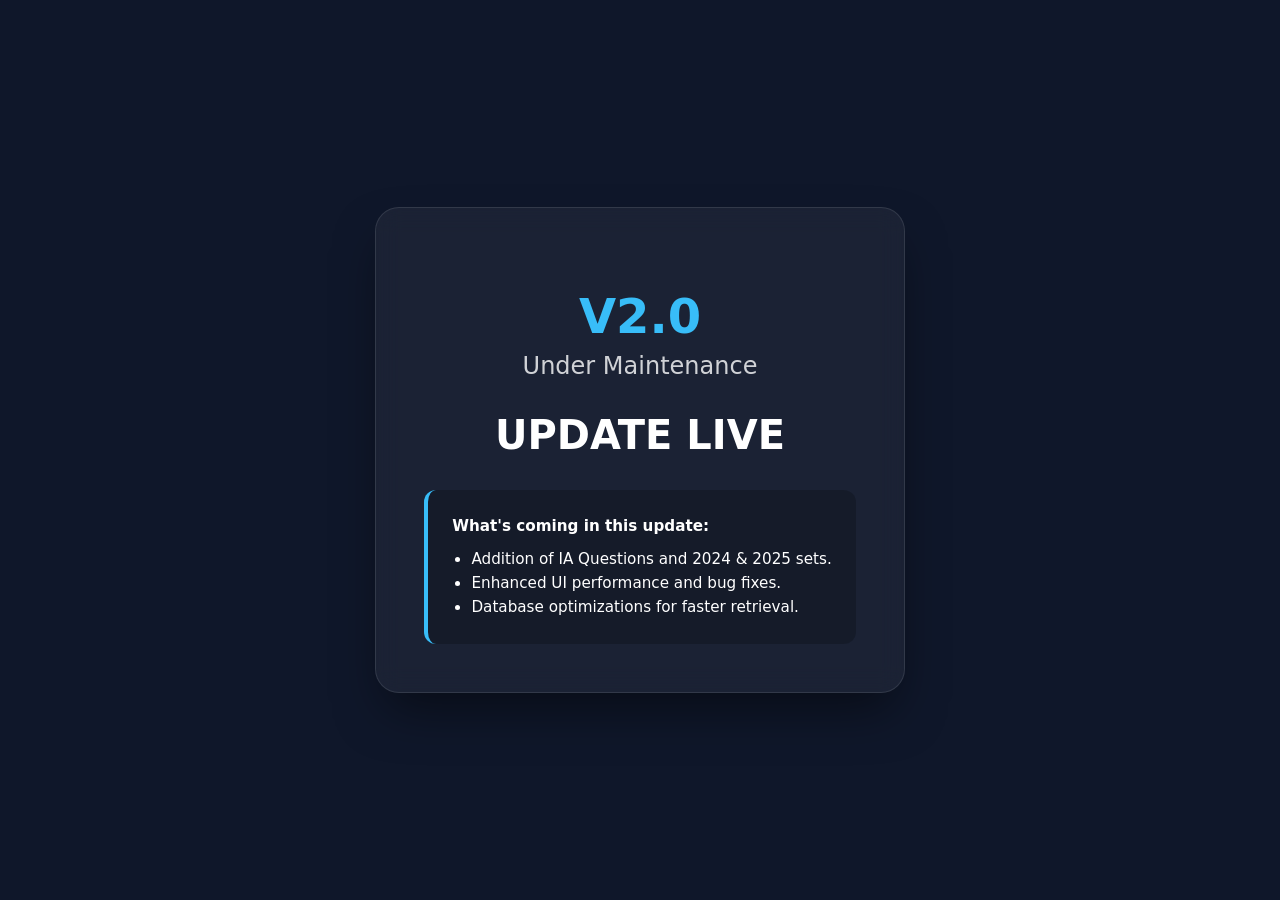
<file: indexm.html>
<!DOCTYPE html>
<html lang="en">
<head>
    <meta charset="UTF-8">
    <meta name="viewport" content="width=device-width, initial-scale=1.0">
    <title>V2.0 Under Maintenance</title>
    <style>
        :root {
            --bg: #0f172a;
            --glass: rgba(255, 255, 255, 0.05);
            --accent: #38bdf8;
        }

        body {
            background-color: var(--bg);
            color: white;
            font-family: 'Inter', system-ui, sans-serif;
            display: flex;
            justify-content: center;
            align-items: center;
            height: 100vh;
            margin: 0;
            overflow: hidden;
        }

        .container {
            background: var(--glass);
            backdrop-filter: blur(12px);
            border: 1px solid rgba(255, 255, 255, 0.1);
            padding: 3rem;
            border-radius: 24px;
            text-align: center;
            max-width: 500px;
            box-shadow: 0 25px 50px -12px rgba(0, 0, 0, 0.5);
        }

        h1 { font-size: 3rem; margin-bottom: 0.5rem; color: var(--accent); }
        h2 { font-weight: 300; opacity: 0.8; margin-top: 0; }
        
        #countdown {
            font-size: 2.5rem;
            font-weight: bold;
            margin: 2rem 0;
            font-variant-numeric: tabular-nums;
        }

        .note {
            background: rgba(0, 0, 0, 0.2);
            padding: 1.5rem;
            border-radius: 12px;
            font-size: 0.95rem;
            line-height: 1.6;
            text-align: left;
            border-left: 4px solid var(--accent);
        }

        .note ul { margin: 0.5rem 0 0 1.2rem; padding: 0; }
    </style>
</head>
<body>

    <div class="container">
        <h1>V2.0</h1>
        <h2>Under Maintenance</h2>

        <div id="countdown">00:00:00</div>

        <div class="note">
            <strong>What's coming in this update:</strong>
            <ul>
                <li>Addition of IA Questions and 2024 & 2025 sets.</li>
                <li>Enhanced UI performance and bug fixes.</li>
                <li>Database optimizations for faster retrieval.</li>
            </ul>
        </div>
    </div>

    <script>
        function updateCountdown() {
            const now = new Date();
            // Sets target to 6 PM (18:00) today, April 30, 2026
            const target = new Date();
            target.setHours(19, 0, 0, 0);

            const diff = target - now;

            if (diff <= 0) {
                document.getElementById('countdown').innerHTML = "UPDATE LIVE";
                return;
            }

            const hours = Math.floor(diff / (1000 * 60 * 60));
            const mins = Math.floor((diff % (1000 * 60 * 60)) / (1000 * 60));
            const secs = Math.floor((diff % (1000 * 60)) / 1000);

            document.getElementById('countdown').innerHTML = 
                `${String(hours).padStart(2, '0')}:${String(mins).padStart(2, '0')}:${String(secs).padStart(2, '0')}`;
        }

        setInterval(updateCountdown, 1000);
        updateCountdown();
    </script>
</body>
</html>
</file>
